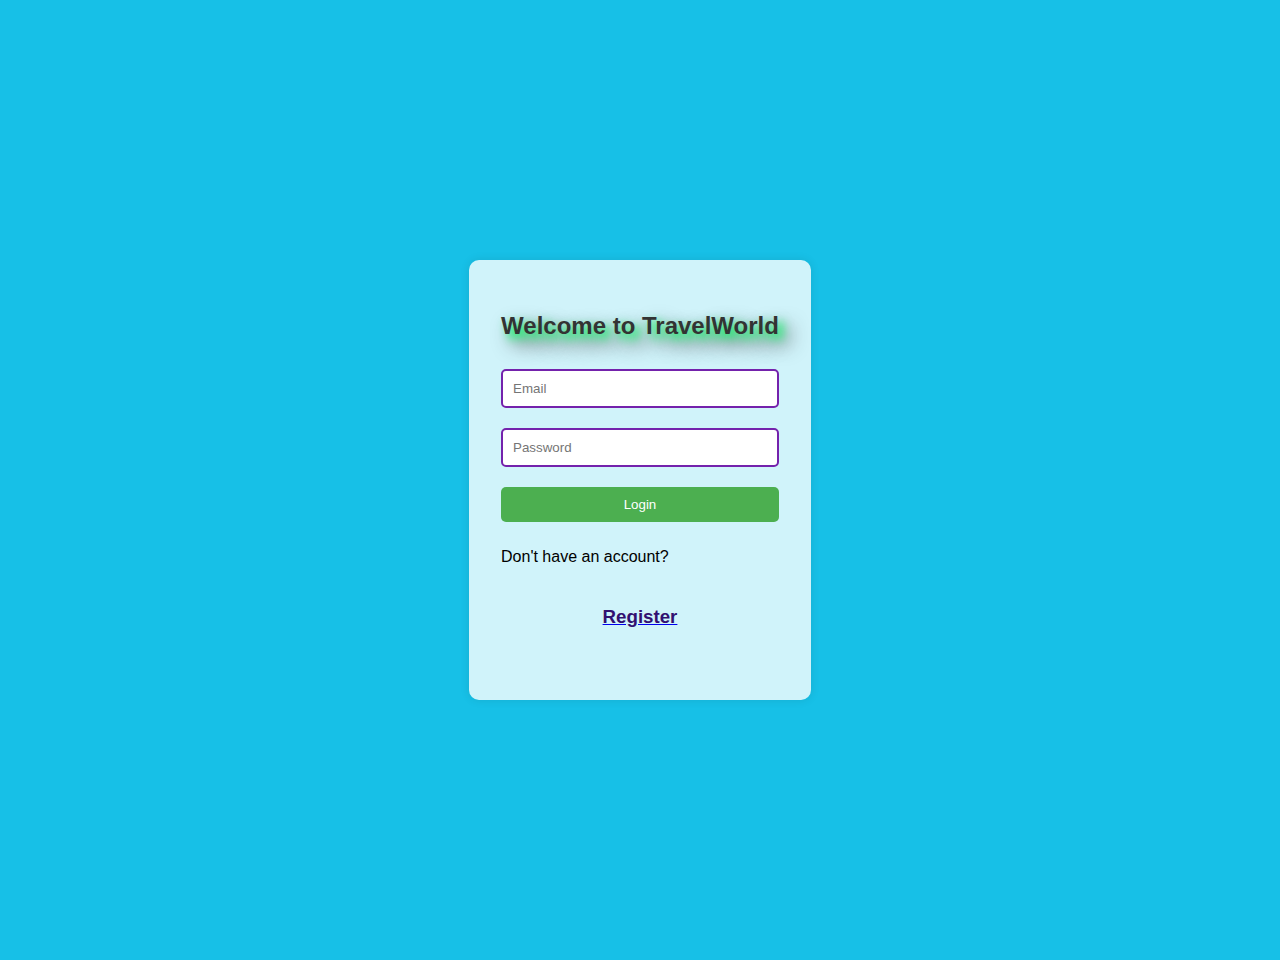
<file: index.html>
<html>
<head>
    
    <title>Travel Website - Login/Register</title>
    <style>
        body {
            font-family: Arial, sans-serif;

            
            display: flex;
            justify-content: center;
            align-items: center;
            height: 100vh;
            margin:30;
            border-color: blue;
        }
        @media screen and (min-width:320px){
            body{
                background-color: rgb(0, 38, 231);}
            }
            /* Tablet,ipad */
            @media screen and ( min-width:550px)and(max-width:1024px){
                body{
                    background-color: rgb(238, 29, 6);
                }
            }
            /* Desktops and laptops*/
            @media screen and ( min-width:1025px){
                body{
                    background-color: rgb(23, 192, 231);
                }}
        .container {
            background-color: rgba(255, 255, 255, 0.8);
            padding: 2rem;
            border-radius: 10px;
            box-shadow: 0 0 10px rgba(0, 0, 0, 0.1);
        }
        h2 {
            text-align: center;
            color: #333;
            text-shadow: 5px 5px 10px rgb(0, 255, 94),10px 10px 20px 
        }
        form {
            display: flex;;
            flex-direction: column;
        }
        input {
            margin: 10px 0;
            padding: 10px;
            border: 2px solid #7422ac;
            border-radius: 5px;
        }
        button {
            background-color: #4CAF50;
            color: white;
            border: none;
            padding: 10px;
            border-radius: 5px;
            cursor: pointer;
            margin-top: 10px;
            margin-bottom: 10px;
        }
        button:hover {
            background-color: #0c130c;
        }
        .switch h3 {
            text-align: center;
            margin-top: 40;
            color:rgb(50, 16, 112)
        }
    </style>
</head>
<body>
    <div class="container">
        <h2>Welcome to TravelWorld</h2>
        <form id="loginForm" action="home.html">
            <input type="email" placeholder="Email" required>
            <input type="password" placeholder="Password" required>
            <button type="submit">Login</button>
        </form>
        <div class="switch">
            Don't have an account? <a href="#" id="switchToRegister"><h3>Register<h3></a>
        </div>
    </div>

   
    
</body>
</html>
</file>
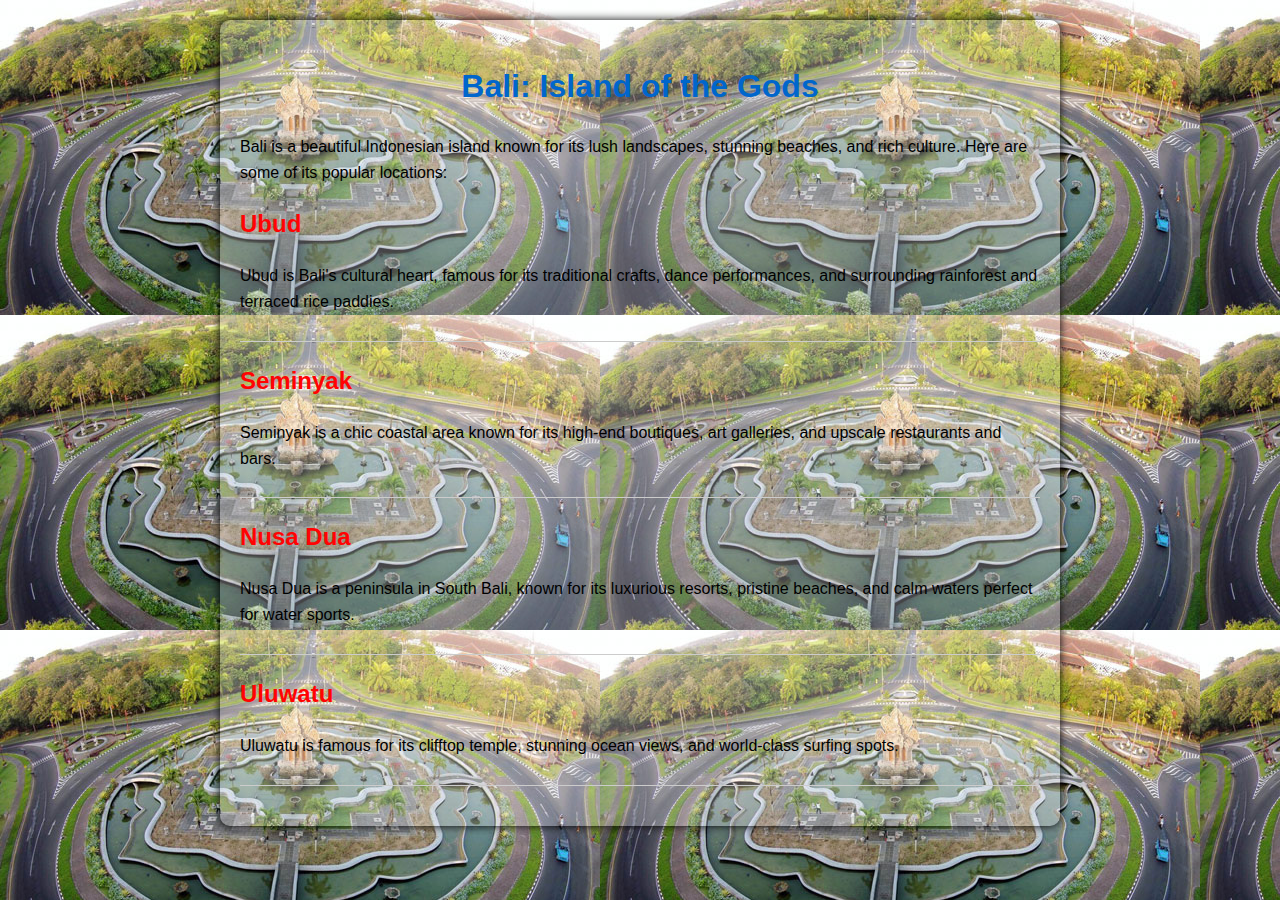
<file: aboutbali.html>
<!DOCTYPE html>
<html lang="en">
<head>
    <meta charset="UTF-8">
    <meta name="viewport" content="width=device-width, initial-scale=1.0">
    <title>Bali and Its Locations</title>
    <style>
        body {
            font-family: Arial, sans-serif;
            line-height: 1.6;
            margin: 0;
            padding: 20px;
            background-color: #f0f8ff;
        }
        h1 {
            color: #0066cc;
            text-align: center;
        }
        .container {
            max-width: 800px;
            margin: 0 auto;
            background-color: rgba(255, 255, 255, 0.268);
            padding: 20px;
            border-radius: 10px;
            box-shadow: 0 0 10px rgba(0, 0, 0, 0.993);
        }
        .location {
            margin-bottom: 20px;
            border-bottom: 1px solid #cccccc;
            padding-bottom: 10px;
        }
        .location h2 {
            color: #ff0303;
        }
    </style>
</head>
<body>
    <body background="./nusa.jpg"></body>
    <div class="container">
        <h1>Bali: Island of the Gods</h1>
        
        <p>Bali is a beautiful Indonesian island known for its lush landscapes, stunning beaches, and rich culture. Here are some of its popular locations:</p>
        
        <div class="location">
            <h2>Ubud</h2>
            <p>Ubud is Bali's cultural heart, famous for its traditional crafts, dance performances, and surrounding rainforest and terraced rice paddies.</p>
        </div>
        
        <div class="location">
            <h2>Seminyak</h2>
            <p>Seminyak is a chic coastal area known for its high-end boutiques, art galleries, and upscale restaurants and bars.</p>
        </div>
        
        <div class="location">
            <h2>Nusa Dua</h2>
            <p>Nusa Dua is a peninsula in South Bali, known for its luxurious resorts, pristine beaches, and calm waters perfect for water sports.</p>
        </div>
        
        <div class="location">
            <h2>Uluwatu</h2>
            <p>Uluwatu is famous for its clifftop temple, stunning ocean views, and world-class surfing spots.</p>
        </div>
    </div>
</body>
</html>
</file>
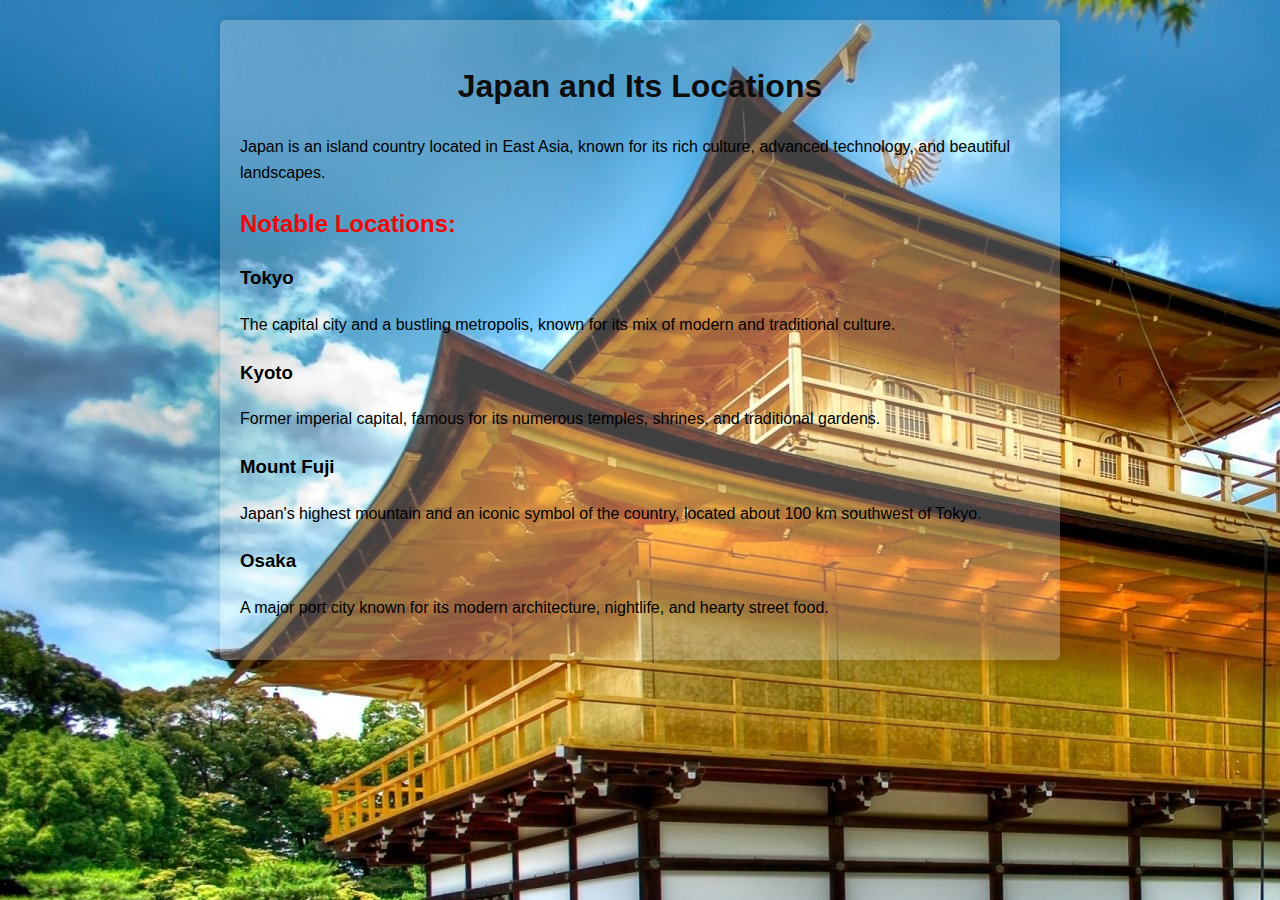
<file: aboutjapan.html>
<!DOCTYPE html>
<html lang="en">
<head>
    <meta charset="UTF-8">
    <meta name="viewport" content="width=device-width, initial-scale=1.0">
    <title>Japan and Its Locations</title>
    <style>
        body {
            font-family: Arial, sans-serif;
            line-height: 1.6;
            margin: 0;
            padding: 20px;
            background-color: #f0f0f0;
        }
        .container {
            max-width: 800px;
            margin: 0 auto;
            background-color: rgba(255, 255, 255, 0.249);
            padding: 20px;
            border-radius: 5px;
            box-shadow: 0 0 10px rgba(0,0,0,0.1);
        }
        h1 {
            color: #0e0d0d;
            text-align: center;
        }
        h2 {
            color: #ee0909;
        }
        .location {
            margin-bottom: 20px;
        }
    </style>
</head>
<body>
    <body background="./kyoto.jpg"></body>
    <div class="container">
        <h1>Japan and Its Locations</h1>
        
        <p>Japan is an island country located in East Asia, known for its rich culture, advanced technology, and beautiful landscapes.</p>
        
        <h2>Notable Locations:</h2>
        
        <div class="location">
            <h3>Tokyo</h3>
            <p>The capital city and a bustling metropolis, known for its mix of modern and traditional culture.</p>
        </div>
        
        <div class="location">
            <h3>Kyoto</h3>
            <p>Former imperial capital, famous for its numerous temples, shrines, and traditional gardens.</p>
        </div>
        
        <div class="location">
            <h3>Mount Fuji</h3>
            <p>Japan's highest mountain and an iconic symbol of the country, located about 100 km southwest of Tokyo.</p>
        </div>
        
        <div class="location">
            <h3>Osaka</h3>
            <p>A major port city known for its modern architecture, nightlife, and hearty street food.</p>
        </div>
    </div>
</body>
</html>
</file>
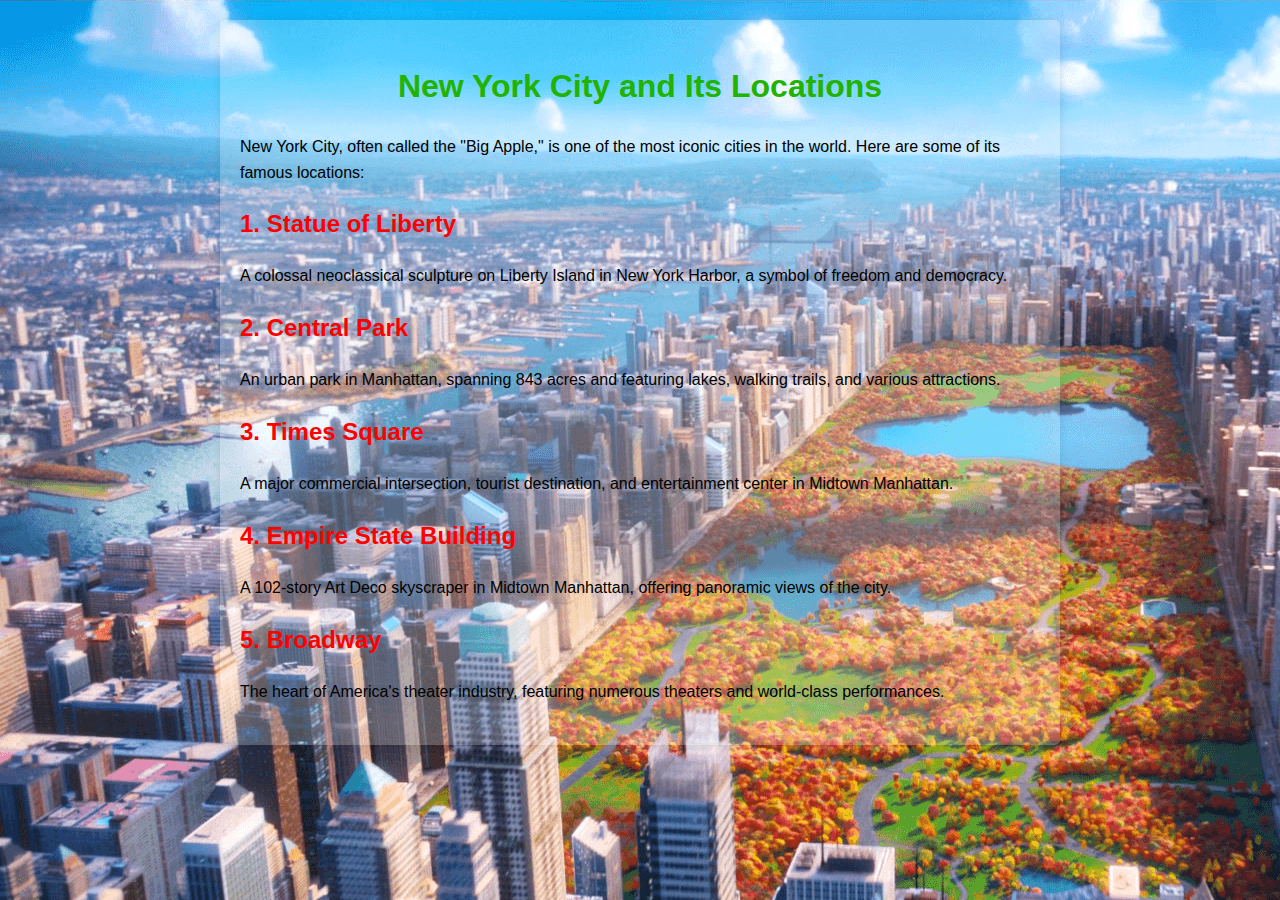
<file: aboutnewyork.html>
<!DOCTYPE html>
<html lang="en">
<head>
    <meta charset="UTF-8">
    <meta name="viewport" content="width=device-width, initial-scale=1.0">
    <title>New York City and Its Locations</title>
    <style>
        body {
            font-family: Arial, sans-serif;
            line-height: 1.6;
            margin: 0;
            padding: 20px;
            background-color: #f4f4f4;
        }
        .container {
            max-width: 800px;
            margin: 0 auto;
            background-color: rgba(255, 255, 255, 0.232);
            padding: 20px;
            border-radius: 5px;
            box-shadow: 0 0 10px rgba(0,0,0,0.1);
        }
        h1 {
            color: #21b300;
            text-align: center;
        }
        h2 {
            color: #ff0000;
        }
        .location {
            margin-bottom: 20px;
        }
    </style>
</head>
<body>
    <body background="./Centralpark.jpg"></body>
    <div class="container">
        <h1>New York City and Its Locations</h1>
        
        <p>New York City, often called the "Big Apple," is one of the most iconic cities in the world. Here are some of its famous locations:</p>
        
        <div class="location">
            <h2>1. Statue of Liberty</h2>
            <p>A colossal neoclassical sculpture on Liberty Island in New York Harbor, a symbol of freedom and democracy.</p>
        </div>
        
        <div class="location">
            <h2>2. Central Park</h2>
            <p>An urban park in Manhattan, spanning 843 acres and featuring lakes, walking trails, and various attractions.</p>
        </div>
        
        <div class="location">
            <h2>3. Times Square</h2>
            <p>A major commercial intersection, tourist destination, and entertainment center in Midtown Manhattan.</p>
        </div>
        
        <div class="location">
            <h2>4. Empire State Building</h2>
            <p>A 102-story Art Deco skyscraper in Midtown Manhattan, offering panoramic views of the city.</p>
        </div>
        
        <div class="location">
            <h2>5. Broadway</h2>
            <p>The heart of America's theater industry, featuring numerous theaters and world-class performances.</p>
        </div>
    </div>
</body>
</html>
</file>
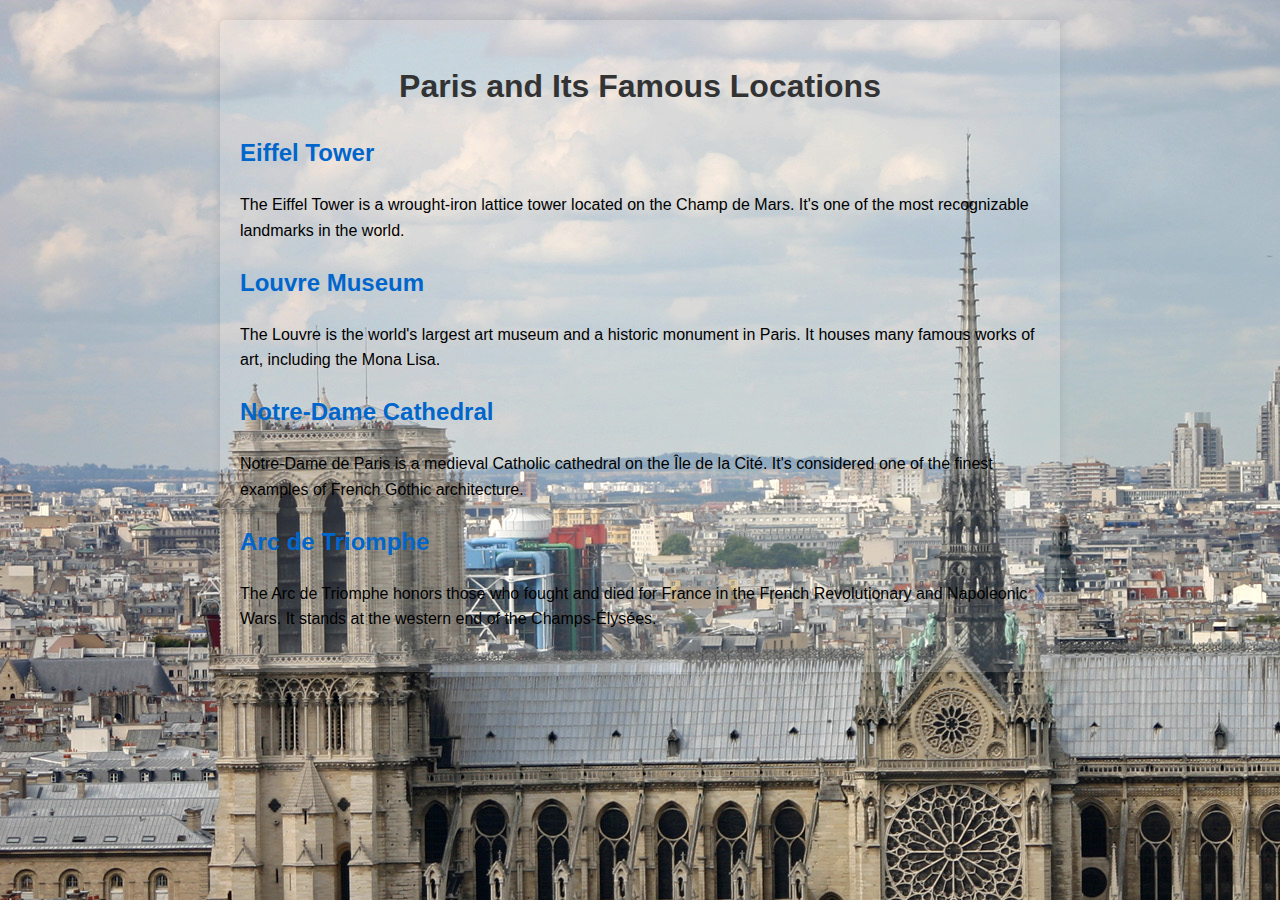
<file: aboutparis.html>
<!DOCTYPE html>
<html lang="en">
<head>
    <meta charset="UTF-8">
    <meta name="viewport" content="width=device-width, initial-scale=1.0">
    <title>Paris and Its Locations</title>
    <style>
        body {
            font-family: Arial, sans-serif;
            line-height: 1.6;
            margin: 0;
            padding: 20px;
            background-color: #f4f4f4;
        }
        .container {
            max-width: 800px;
            margin: 0 auto;
            background-color: #ffffff2c;
            padding: 20px;
            border-radius: 5px;
            box-shadow: 0 0 10px rgba(0,0,0,0.1);
        }
        h1 {
            color: #333;
            text-align: center;
        }
        h2 {
            color: #0066cc;
        }
        .location {
            margin-bottom: 20px;
        }
    </style>
</head>
<body>
    <body background="./parisimg.jpg"></body>
    <div class="container">
        <h1>Paris and Its Famous Locations</h1>
        
        <div class="location">
            <h2>Eiffel Tower</h2>
            <p>The Eiffel Tower is a wrought-iron lattice tower located on the Champ de Mars. It's one of the most recognizable landmarks in the world.</p>
        </div>
        
        <div class="location">
            <h2>Louvre Museum</h2>
            <p>The Louvre is the world's largest art museum and a historic monument in Paris. It houses many famous works of art, including the Mona Lisa.</p>
        </div>
        
        <div class="location">
            <h2>Notre-Dame Cathedral</h2>
            <p>Notre-Dame de Paris is a medieval Catholic cathedral on the Île de la Cité. It's considered one of the finest examples of French Gothic architecture.</p>
        </div>
        
        <div class="location">
            <h2>Arc de Triomphe</h2>
            <p>The Arc de Triomphe honors those who fought and died for France in the French Revolutionary and Napoleonic Wars. It stands at the western end of the Champs-Élysées.</p>
        </div>
    </div>
</body>
</html>
</file>
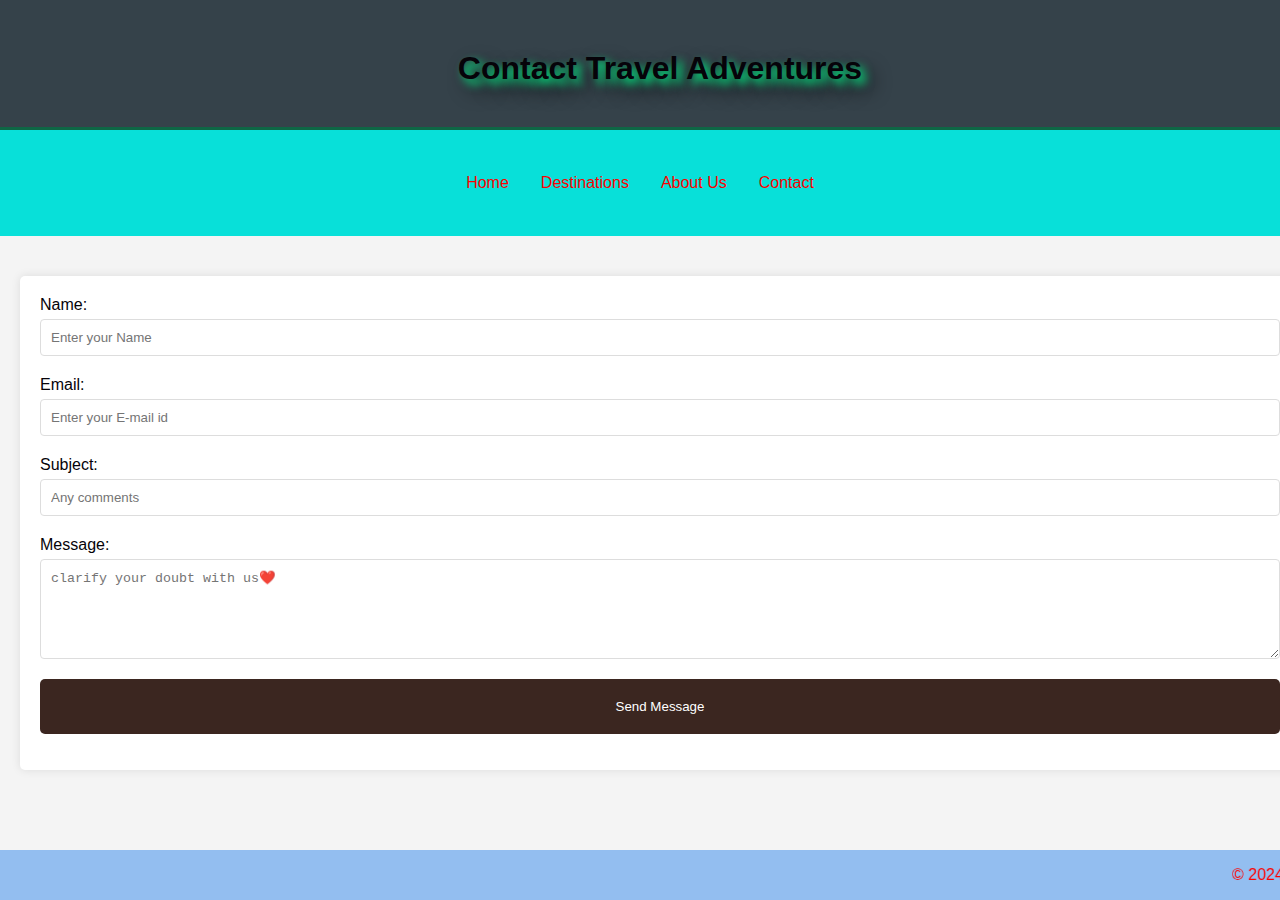
<file: contact.html>
<html>

<head>

    <title>Contact Us - Travel Adventures</title>
    <style>
        body {
            font-family: Arial, sans-serif;

            margin: 0;
            padding: 0;
            background-color: #f4f4f4;
        }

        .container {
            width: 100%;
            margin: auto;
            overflow: hidden;
            padding: 20px;
            color: rgb(6, 3, 9)
        }

        header {
            background: #35424a;
            color: #ffffff;
            padding-top: 30px;
            min-height: 70px;
            border-bottom: #0d6745 3px solid;
        }

        header h1 {
            margin: 0;
            text-align: center;
            padding-bottom: 20px;
            text-shadow: 5px 5px 10px rgb(0, 255, 140), 10px 10px 20px
        }

        .contact-form {
            background: #ffffff;
            padding: 20px;
            margin-top: 20px;
            border-radius: 5px;
            box-shadow: 0 0 10px rgba(0, 0, 0, 0.1);
        }

        .form-group {
            margin-bottom: 20px;
        }

        .form-group label {
            display: block;
            margin-bottom: 5px;
        }

        .form-group input,
        .form-group textarea {
            width: 100%;
            padding: 10px;
            border: 1px solid #ddd;
            border-radius: 4px;
        }
        nav {
            background-color: #08e0d9;
            padding: 8px;
        }

        nav ul {
            list-style-type: none;
            padding: 0;
            margin: 0;
            display: flex;
            justify-content: center;
            padding: 20px;
        }

        nav ul li {
            margin: 16px;
        }

        nav ul li a {
            color: rgb(251, 0, 0);
            text-decoration: none;
        }

        .form-group textarea {
            height: 100px;
        }

        button {
            display: block;
            width: 100%;
            padding: 20px;
            background: #3b2620;
            color: #ffffff;
            border: none;
            border-radius: 5px;
            cursor: pointer;
        }

        button:hover {
            background: #5722a7;
        }
        footer {
            background-color: #0e74e96c;
            color: rgb(255, 0, 0);
            text-align: center;
            position: fixed;
            bottom: 0;
            width: 100%;
        }
    </style>
</head>

<body>
    <header>
        <div class="container">
            <h1>Contact Travel Adventures</h1>
        </div>
    </header>
    <nav>
        <ul align="right">
            <li><a href="home.html">Home</a></li>
            <li><a href="./destination.html">Destinations</a></li>
            <li><a href="About.html">About Us</a></li>
            <li><a href="./contact.html">Contact</a></li>
        </ul>
    </nav>

    <div class="container">
        <div class="contact-form">
            <form>
                <div class="form-group">
                    <label for="name">Name:</label>
                    <input type="text" id="name" name="name" placeholder="Enter your Name">


                </div>
                <div class="form-group">
                    <label for="email">Email:</label>
                    <input type="email" id="email" name="email" placeholder="Enter your E-mail id">
                </div>
                <div class="form-group">
                    <label for="subject">Subject:</label>
                    <input type="text" id="subject" name="subject" placeholder="Any comments">
                </div>
                <div class="form-group">
                    <label for="message">Message:</label>
                    <textarea id="message" name="message" placeholder="clarify your doubt with us❤️"></textarea>
                </div>
                <button type="submit">Send Message</button>
            </form>
        </div>
    </div>
</body>
<footer>
        <marquee>  <p>&copy; 2024 Wanderlust Travel. All rights reserved.</p></marquee>
      </footer>

</html>
</file>
